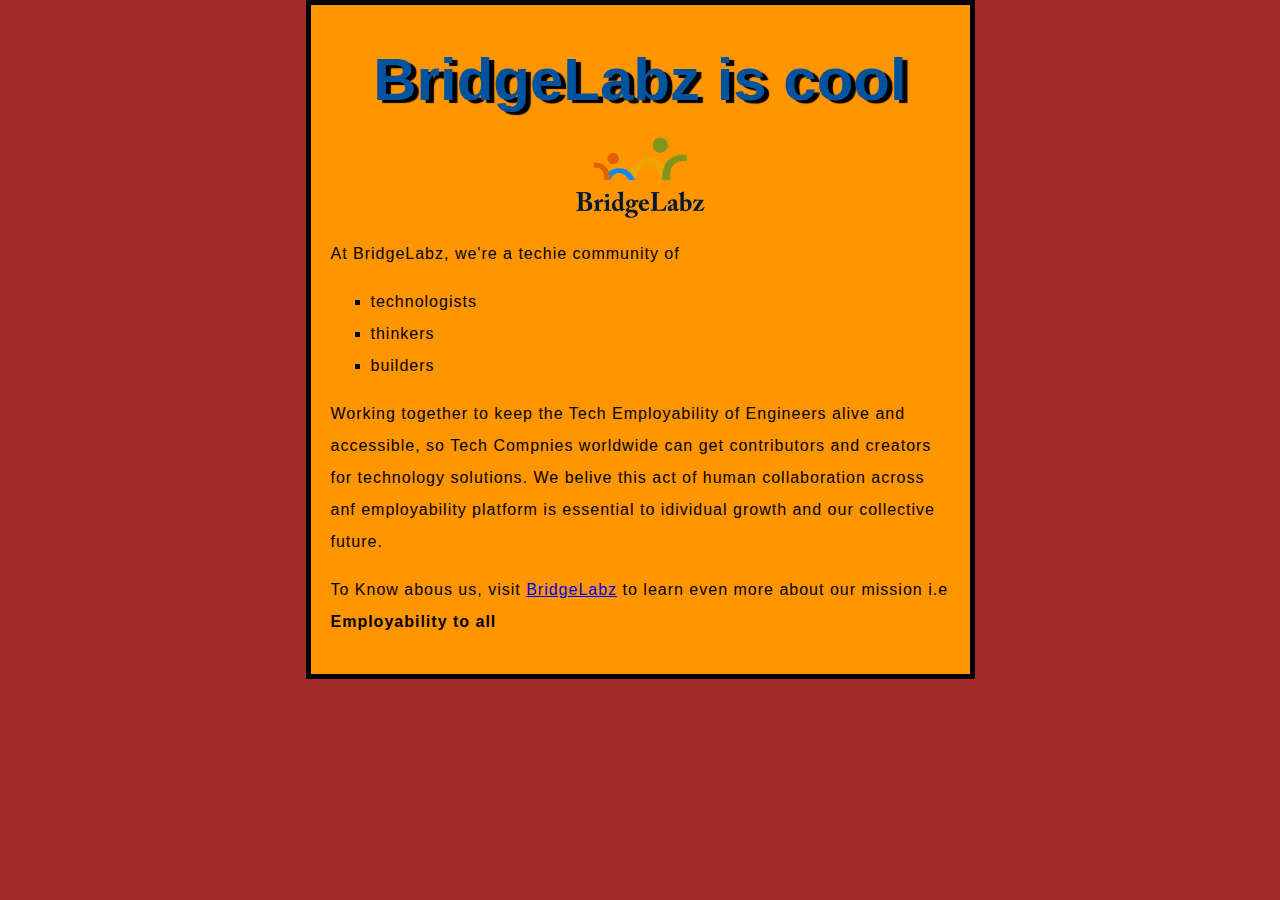
<file: ClassPraticeProblem/Pages/Index.html>
<!DOCTYPE html> <!-- located at the top, signals the browser about the HTML5 document-->
<!-- HTML  Document is a well formed XML(becoz every tag that is opened is closed too) and hence is called DOM(Document Object Model) -->
<html lang="en"> <!-- Holds the complete HTML Document using English Language -->
    <head> <!-- Holds information about the page like title, metatags, keywords, css style, js file, etc -->
        <meta charset="utf-8"> <!-- Specifying the UTF-8 character encoding used by this document -->
        <link rel="shortcut icon" href="../Asserts/logo.png"> <!-- Favicons -->
        <title>My test page</title> <!-- This sets the title of your page that appears in the tab -->
        <link rel="stylesheet" href="../css/style.css" type="text/css">
    </head>
    <!-- HTML Body includes elements like text, images, videos, games, playable audio tracks, or whatever else. -->
    <body> <!-- This contains all the content that you want to show to web users on their visit -->
        <h1>BridgeLabz is cool</h1> <!-- Headings Tag can be from H1 ... H6 -->
        <img src="../Asserts/logo.png" alt="Hover Text." width="25%"> <!-- Image tag, display width of 25%0 -->
        <p>At BridgeLabz, we're a techie community of</p> <!--Pargraph tag-->
        <ul style="list-style: square;"> <!--List tag with ordered list <ol> or unordered list <ul> -->
            <li>technologists</li> <!--List item-->
            <li>thinkers</li>
            <li>builders</li>
        </ul>
        <p>Working together to keep the Tech Employability of Engineers alive and accessible,
            so Tech Compnies worldwide can get contributors and creators for technology solutions.
            We belive this act of human collaboration across anf employability platform is essential
            to idividual growth and our collective future.
        </p>

        <p> To Know abous us, visit <a href="https://bridgelabz.com" target="_blank">BridgeLabz</a> <!-- Anchor tag -->
        to learn even more about our mission i.e <strong>Employability to all</strong></p> <!-- Bold string tag -->
    </body>
    </html>
</file>
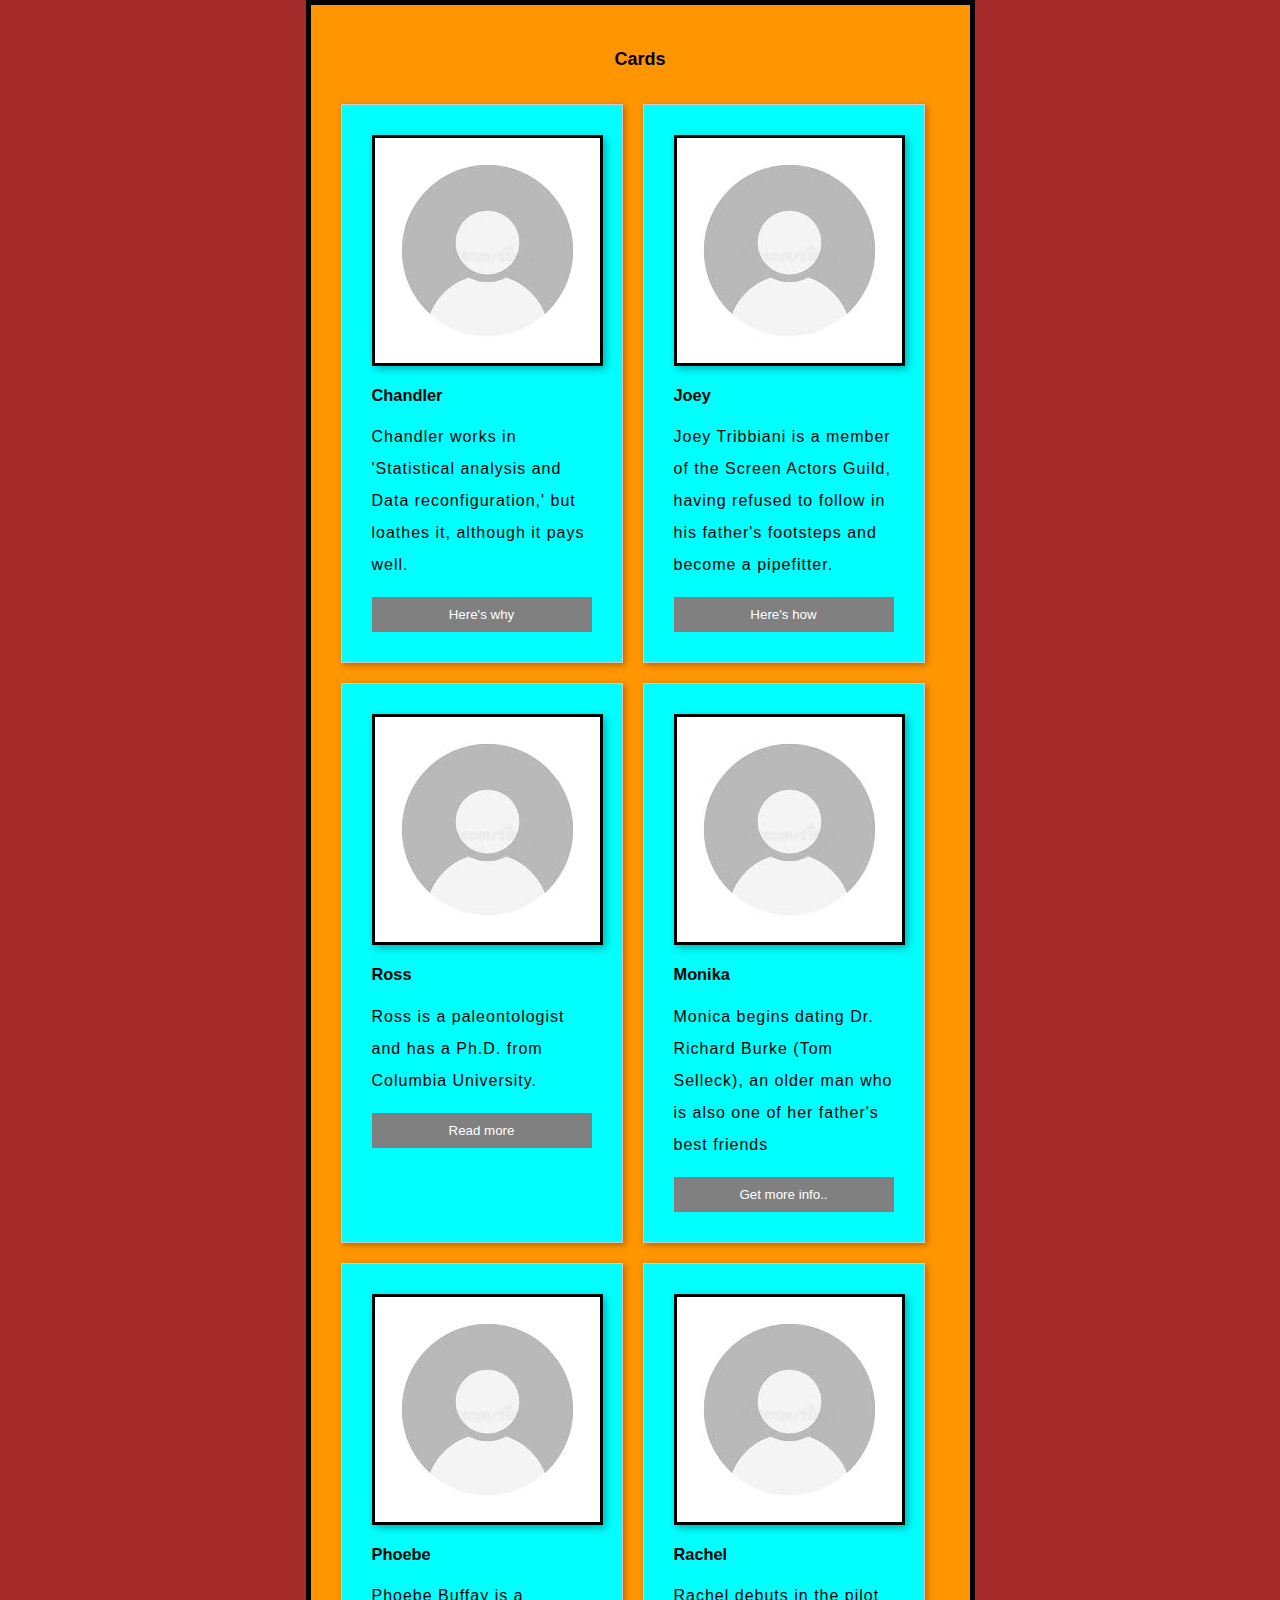
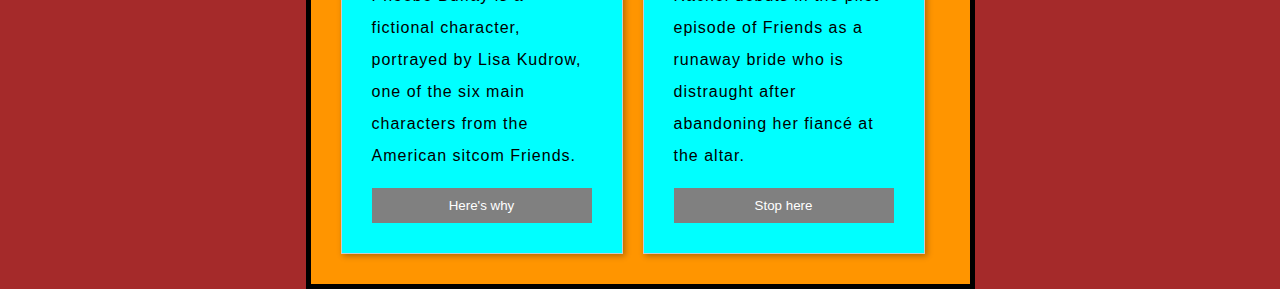
<file: ClassPraticeProblem/Pages/cards.html>
<!DOCTYPE html> <!-- located at the top, signals the browser about the HTML5 document-->
<!-- HTML  Document is a well formed XML(becoz every tag that is opened is closed too) and hence is called DOM(Document Object Model) -->
<html lang="en"> <!-- Holds the complete HTML Document using English Language -->
    <head> <!-- Holds information about the page like title, metatags, keywords, css style, js file, etc -->
        <meta charset="utf-8"> <!-- Specifying the UTF-8 character encoding used by this document -->
        <link rel="shortcut icon" href="../Asserts/logo.png"> <!-- Favicons -->
        <title>My test page</title> <!-- This sets the title of your page that appears in the tab -->
        <link rel="stylesheet" href="../css/style.css" type="text/css">
    </head>
    <!-- HTML Body includes elements like text, images, videos, games, playable audio tracks, or whatever else. -->
    <body> <!-- This contains all the content that you want to show to web users on their visit -->
      <h4 style="text-align: center; font-size: large;">Cards</h4> 
<main class="cards">
 
    <article class="card">
      <img src="../Asserts/user.jpg" alt="chandler">
      <div class="text">
        <h3>Chandler</h3>
        <p>Chandler works in 'Statistical analysis and Data reconfiguration,' but loathes it, although it pays well.</p>
        <button>Here's why</button>
      </div>
    </article>
    <article class="card">
      <img src="../Asserts/user.jpg" alt="joey">
      <div class="text">
        <h3>Joey</h3>
        <p>Joey Tribbiani is a member of the Screen Actors Guild, having refused to follow in his father's footsteps and
          become a pipefitter.</p>
        <button>Here's how</button>
      </div>
    </article>
    <article class="card">
      <img src="../Asserts/user.jpg" alt="ross">
      <div class="text">
        <h3>Ross</h3>
        <p>Ross is a paleontologist and has a Ph.D. from Columbia University.</p>
        <button>Read more</button>
      </div>
    </article>
    <article class="card">
      <img src="../Asserts/user.jpg" alt="monika">
      <div class="text">
        <h3>Monika</h3>
        <p>Monica begins dating Dr. Richard Burke (Tom Selleck), an older man who is also one of her father's best
          friends</p>
        <button>Get more info..</button>
      </div>
    </article>
    <article class="card">
      <img src="../Asserts/user.jpg" alt="phoebe">
      <div class="text">
        <h3>Phoebe</h3>
        <p>Phoebe Buffay is a fictional character, portrayed by Lisa Kudrow, one of the six main characters from the
          American sitcom Friends.</p>
        <button>Here's why</button>
      </div>
    </article>
    <article class="card">
      <img src="../Asserts/user.jpg" alt="rachel">
      <div class="text">
        <h3>Rachel</h3>
        <p>Rachel debuts in the pilot episode of Friends as a runaway bride who is distraught after abandoning her
          fiancé at the altar.</p>
        <button>Stop here</button>
      </div>
    </article>
  </main>
  </body></html>
</file>
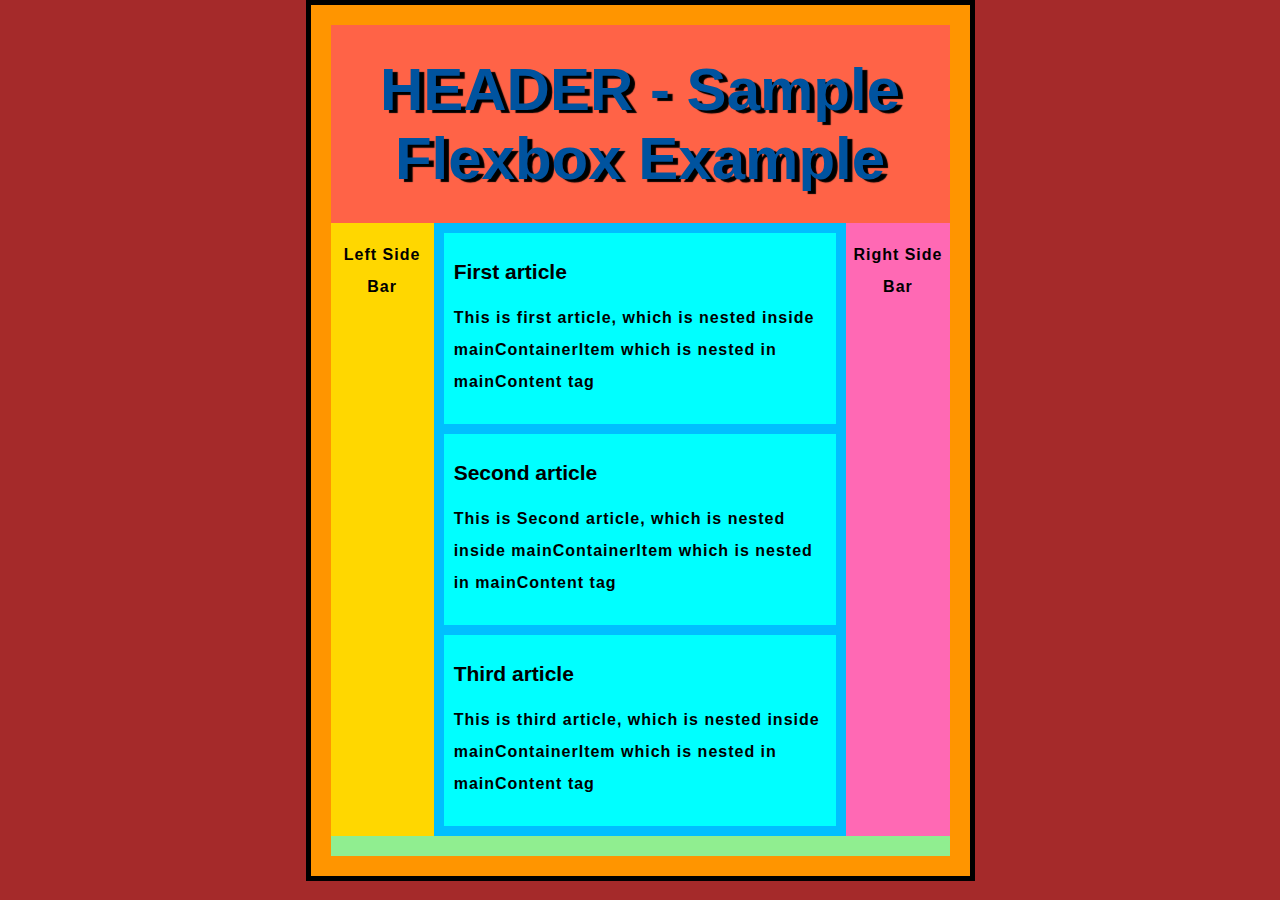
<file: ClassPraticeProblem/Pages/flex_sample.html>
<!DOCTYPE html> <!-- located at the top, signals the browser about the HTML5 document-->
<!-- HTML  Document is a well formed XML(becoz every tag that is opened is closed too) and hence is called DOM(Document Object Model) -->
<html lang="en"> <!-- Holds the complete HTML Document using English Language -->
    <head> <!-- Holds information about the page like title, metatags, keywords, css style, js file, etc -->
        <meta charset="utf-8"> <!-- Specifying the UTF-8 character encoding used by this document -->
        <link rel="shortcut icon" href="../Asserts/logo.png"> <!-- Favicons -->
        <title>My test page</title> <!-- This sets the title of your page that appears in the tab -->
        <link rel="stylesheet" href="../css/style.css" type="text/css">
    </head>
    <!-- HTML Body includes elements like text, images, videos, games, playable audio tracks, or whatever else. -->
    <body> <!-- This contains all the content that you want to show to web users on their visit -->
        <header class="headerContainer"><h1>HEADER - Sample Flexbox Example</h1></header>
    <div class="mainContainer">
      <section class="mainContentItem">
        <article>
          <h2>First article</h2>
          <p>This is first article, which is nested inside mainContainerItem which is nested in mainContent tag</p>
        </article>
        <article>
          <h2>Second article</h2>
          <p>This is Second article, which is nested inside mainContainerItem which is nested in mainContent tag</p>
        </article>
        <article>
          <h2>Third article</h2>
          <p>This is third article, which is nested inside mainContainerItem which is nested in mainContent tag</p>
        </article>
      </section>
      <sideBar class="sideBarItem sideBarLeftItem">
        <div class="center">
          <p>Left Side Bar</p>
        </div>
      </sideBar>
      <sideBar class="sideBarItem sideBarRightItem">
        <div class="center">
          <p>Right Side Bar</p>
        </div>
      </sideBar>
    </div>
    <footer class="footerContainer">
      
    </footer>
    </body>
    </html>
</file>
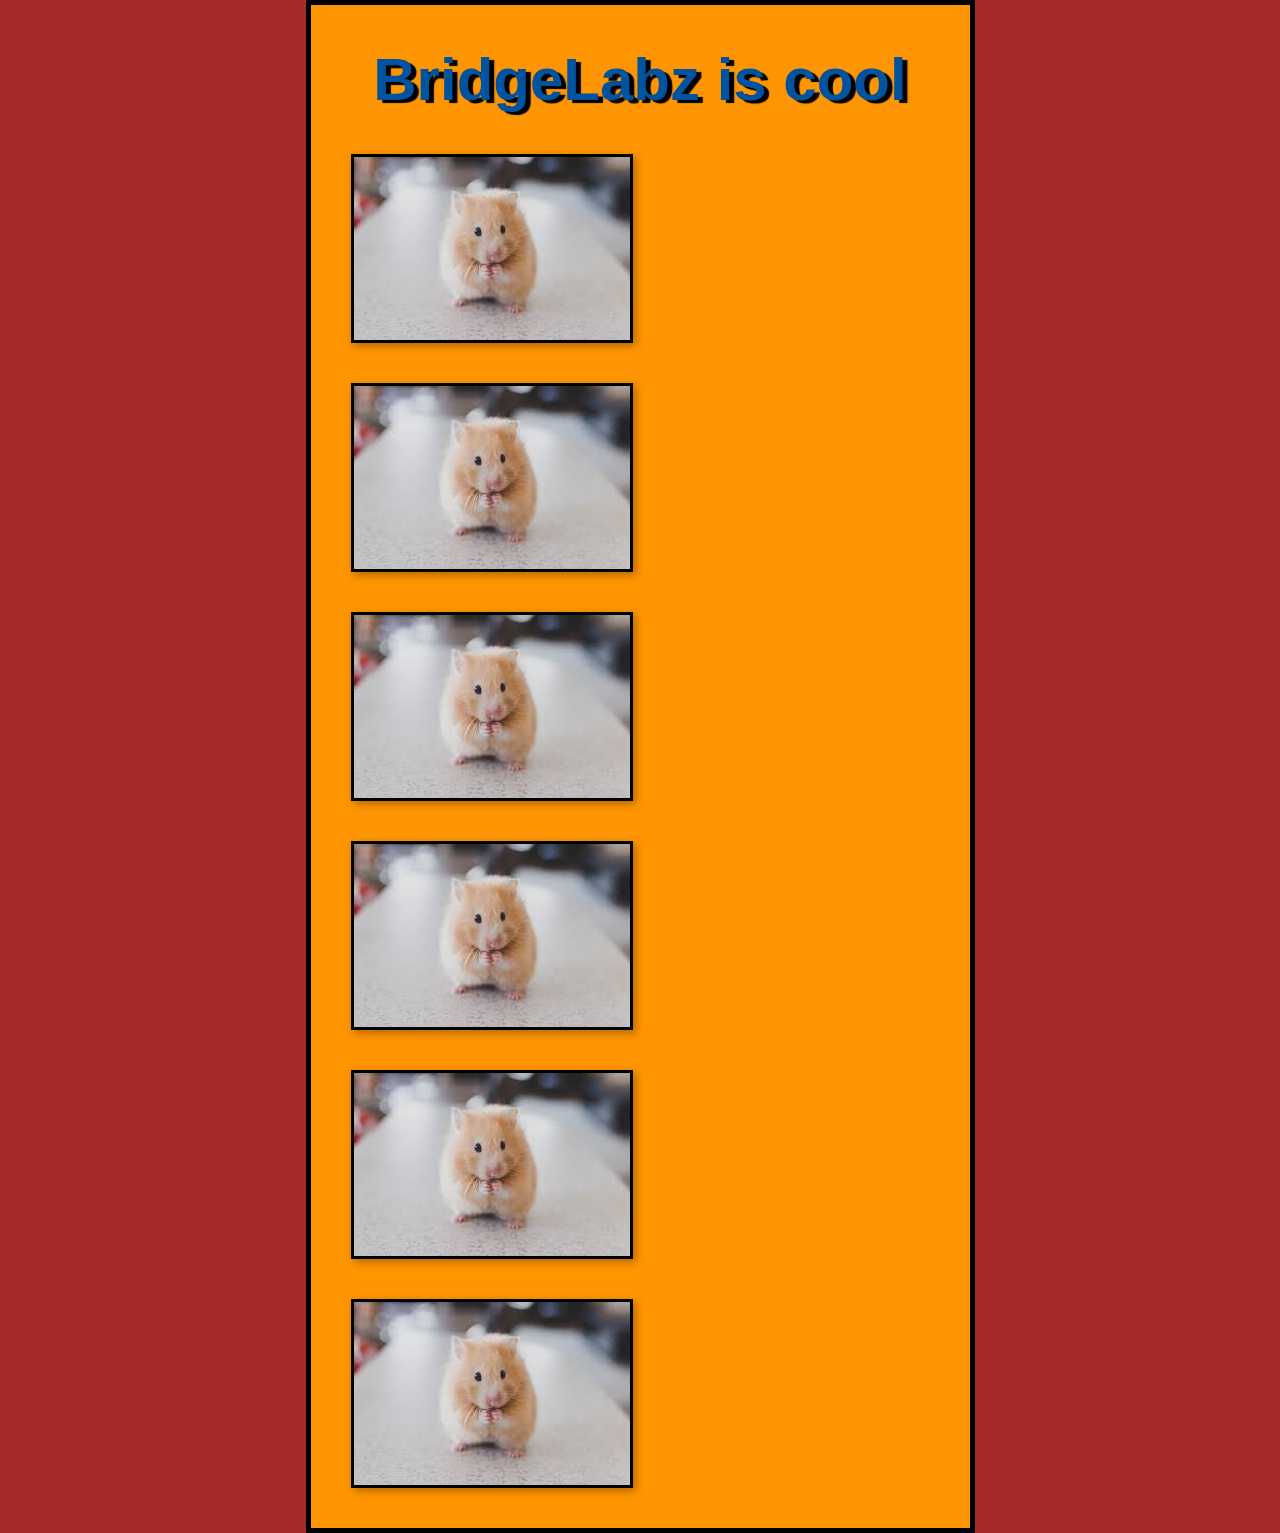
<file: ClassPraticeProblem/Pages/img_cards.html>
<!DOCTYPE html> <!-- located at the top, signals the browser about the HTML5 document-->
<!-- HTML  Document is a well formed XML(becoz every tag that is opened is closed too) and hence is called DOM(Document Object Model) -->
<html lang="en"> <!-- Holds the complete HTML Document using English Language -->
    <head> <!-- Holds information about the page like title, metatags, keywords, css style, js file, etc -->
        <meta charset="utf-8"> <!-- Specifying the UTF-8 character encoding used by this document -->
        <link rel="shortcut icon" href="../Asserts/logo.png"> <!-- Favicons -->
        <title>My test page</title> <!-- This sets the title of your page that appears in the tab -->
        <link rel="stylesheet" href="../css/style.css" type="text/css"
    </head>
    <!-- HTML Body includes elements like text, images, videos, games, playable audio tracks, or whatever else. -->
    <body> <!-- This contains all the content that you want to show to web users on their visit -->
        <h1>BridgeLabz is cool</h1> <!-- Headings Tag can be from H1 ... H6 -->
 <main class="cards">
    <img src="..\Asserts\hamster.jpg" alt="chandler">
    <img src="..\Asserts\hamster.jpg" alt="joey">
    <img src="..\Asserts\hamster.jpg" alt="ross">
    <img src="..\Asserts\hamster.jpg" alt="monika">
    <img src="..\Asserts\hamster.jpg" alt="phoebe">
    <img src="..\Asserts\hamster.jpg" alt="rachel">
  </main>
  </body>
  </html>
</file>
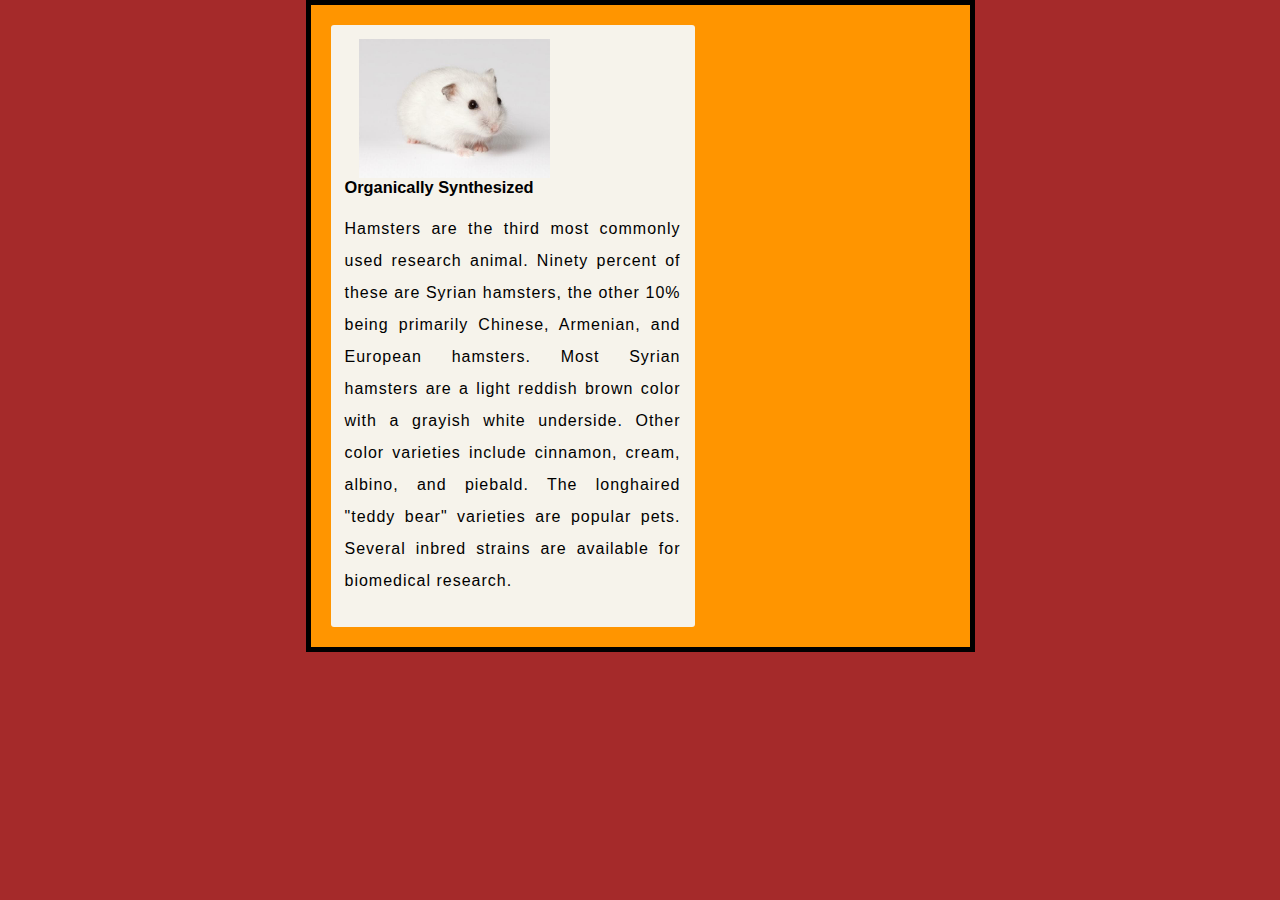
<file: ClassPraticeProblem/Pages/media_object.html>
<!DOCTYPE html> <!-- located at the top, signals the browser about the HTML5 document-->
<!-- HTML  Document is a well formed XML(becoz every tag that is opened is closed too) and hence is called DOM(Document Object Model) -->
<html lang="en"> <!-- Holds the complete HTML Document using English Language -->
    <head> <!-- Holds information about the page like title, metatags, keywords, css style, js file, etc -->
        <meta charset="utf-8"> <!-- Specifying the UTF-8 character encoding used by this document -->
        <link rel="shortcut icon" href="../Asserts/logo.png"> <!-- Favicons -->
        <title>My test page</title> <!-- This sets the title of your page that appears in the tab -->
        <link rel="stylesheet" href="../css/style.css" type="text/css">
    </head>

<body>
    <div class="media">
        <img class="media-object" src="..\Asserts\hanstercute.jpg" alt="Sample photo">
        <div class="media-body">
          <h3 class="media-heading">Organically Synthesized</h3>
          <p>Hamsters are the third most commonly used research animal. Ninety percent of these are Syrian hamsters, 
              the other 10% being primarily Chinese, Armenian, and European hamsters. Most Syrian hamsters are a light
               reddish brown color with a grayish white underside. Other color varieties include cinnamon, cream, albino, 
               and piebald. The longhaired "teddy bear" varieties are popular pets. Several inbred strains are available for biomedical research.</p>
        </div>
      </div>
</body>
</html>
</file>
<file: ClassPraticeProblem/css/style.css>
html{
    font-size: 14px;
    font-family: 'Open Sans', sans-serif;
}
html{
    background-color:brown;
}
body{
    width: 619px;
    margin: 0px auto;
    background-color: #FF9500;
    padding: 20px 20px 20px 20px; 
    /* top right bottom left
    if bottom is not mentioned 
    it will have same padding as of top*/
    border: 5px solid black;                    
}

h1{
    font-size: 60px;
    text-align: center; 
    margin: 0;
    padding: 20px 0px;
    color: #00539F;
    text-shadow: 5px 3px 1px black;
    /* horizontal - vertical - blur */
}
img{
    display: block;
    margin: 0 auto;
    /*0 for top-bottom and auto for left-right*/
}
p,li{
    font-size: 16px;
    line-height: 2;
    letter-spacing: 1px;
}

/* Flex Box*/

.headerContainer{
    display: flex;
    flex-flow: column wrap;
    align-content: center;
    background: tomato;
    font-weight: bold;
    padding: 10px;
  }
  .footerContainer{
    display: flex;
    flex-flow: column wrap;
    align-content: center;
    background: lightgreen;
    font-weight: bold;
    padding: 10px;
  }
  .mainContainer{
    display: flex;
    flex-flow: row wrap;
    font-weight: bold;
    text-align: center;
  }
  article{
    padding: 10px;
    margin: 10px;
    background: aqua;
  }
  .mainContentItem{
    text-align: left;
    background: deepskyblue;
  }
  .sideBarLeftItem{background: gold;}
  .sideBarRightItem{background: hotpink;}
  .sideBarItem{
    flex: 1 0 0px;
    border: 0px solid green;
  }
  .mainContentItem{flex: 4 0 0px;}
  .sideBarLeftItem{order: 1;}
  .mainContentItem{order: 2;}
  .sideBarRightItem{order: 3;}
/*.............................Image card............................ */
  .cards {
    display: flex;
    flex-wrap: wrap;
    align-items: flex-end;
  }

  .cards img {
    margin: 20px;
    border: 3px solid #000;
    box-shadow: 3px 3px 8px 0px rgba(0, 0, 0, 0.3);
    max-width: 25vw;
  }
/*.............................mdeia object............................ */
  .media {
   
    background: #F6F3EB;
    padding: 1em;
    border-radius: 3px;
    max-width: 24em;
    text-align: justify;
  }

  .media-object {
    margin-left: 1em;
    order: 1;
    max-width: 15vw;
    max-height: 15vw;
  }

  .media-body {
    flex: 1;
  }

  .media-heading {
    margin: 0 0 .5em;
  }
  /*............................card........................... */
  .cards {
    display: flex;
    flex-wrap: wrap;
    align-items: stretch;
  }

  .card {
    flex: 0 0 260px;
    margin: 10px;
    border: 1px solid #ccc;
    box-shadow: 2px 2px 6px 0px rgba(0, 0, 0, 0.3);
  }

  .card img {
    max-width: 100%;
  }

  .card .text {
    padding: 0 20px 20px;
  }

  .card .text>button { /* > means immediate childs of text that are button not nested childs*/
    background: gray;
    border: 0;
    color: white;
    padding: 10px;
    width: 100%;
  }
</file>
